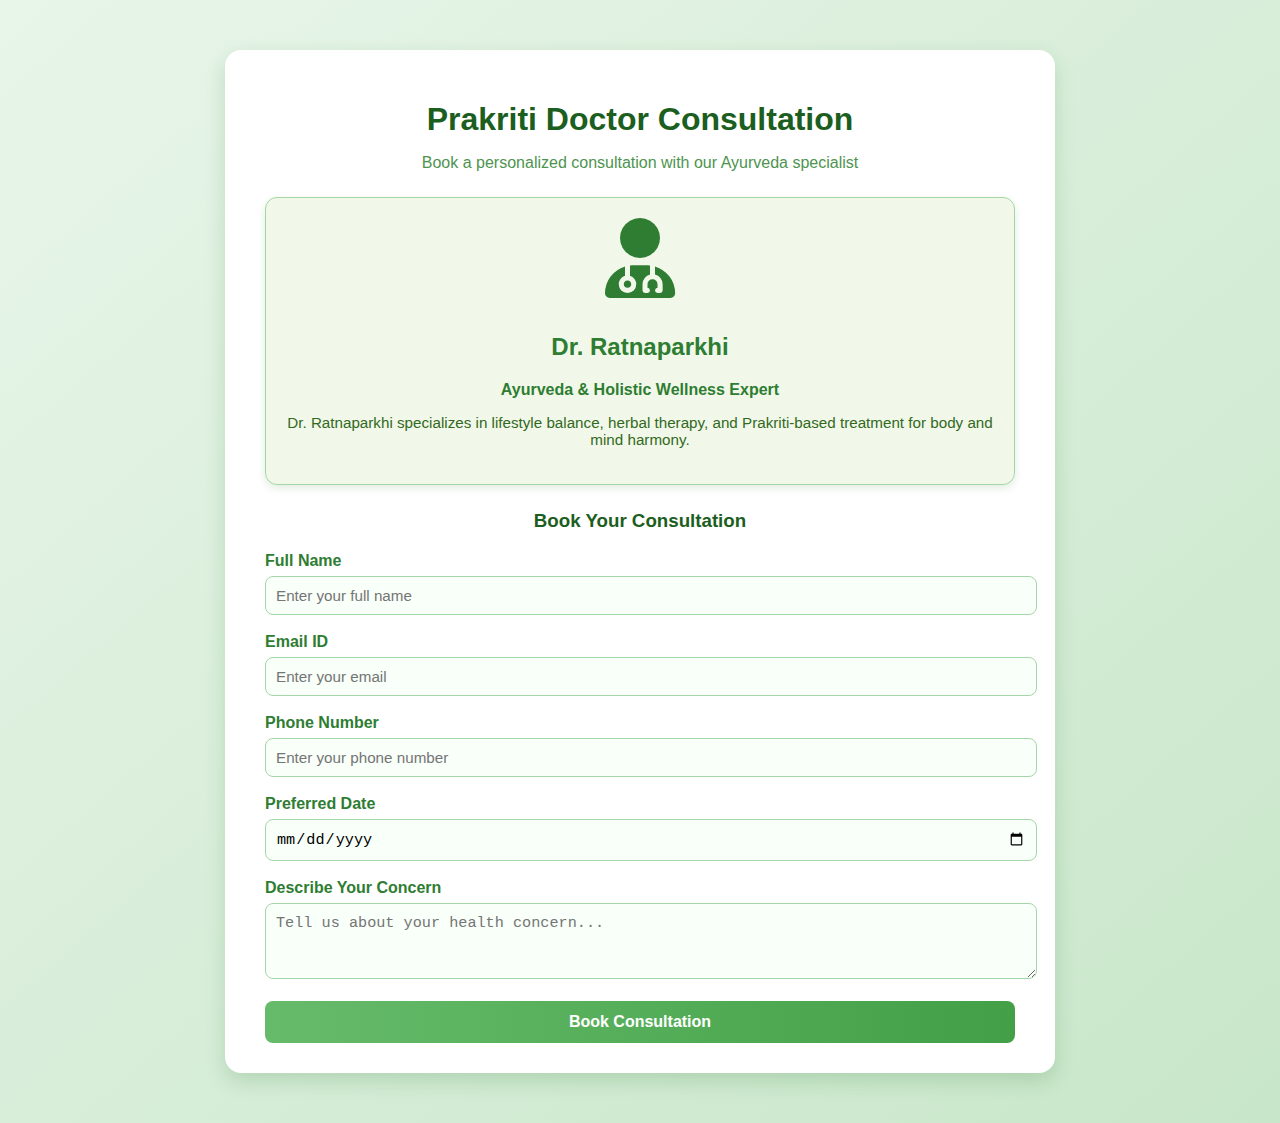
<file: drcon.html>
<!DOCTYPE html>
<html lang="en">
<head>
  <meta charset="UTF-8">
  <meta name="viewport" content="width=device-width, initial-scale=1.0">
  <title>Doctor Consultation | Prakriti</title>
  <link rel="stylesheet" href="drcon.css">

  <!-- Working Doctor Icon CDN -->
  <link rel="stylesheet" href="https://cdnjs.cloudflare.com/ajax/libs/font-awesome/6.4.0/css/all.min.css">

  <style>
    .error {
      color: #e53935;
      font-size: 14px;
      margin-top: 4px;
      font-weight: 500;
    }

    .success-message {
      color: green;
      font-weight: 600;
      text-align: center;
      margin-top: 15px;
      display: none;
    }

    /* Doctor icon styling */
    .title i {
      color: #2e7d32;
      margin-right: 10px;
      font-size: 32px;
      vertical-align: middle;
    }
  </style>
</head>
<body>
  <div class="consultation-container">

    <h1 class="title">
      Prakriti Doctor Consultation
    </h1>

    <p class="subtitle">Book a personalized consultation with our Ayurveda specialist</p>

    <div class="doctor-card">
  
  <!-- Doctor Icon Added Here -->
  <i class="fa-solid fa-user-doctor doctor-icon"></i>
  <h2>Dr. Ratnaparkhi</h2>
  <p class="doctor-speciality">Ayurveda & Holistic Wellness Expert</p>
  <p class="doctor-desc">
    Dr. Ratnaparkhi specializes in lifestyle balance, herbal therapy, and Prakriti-based treatment for body and mind harmony.
  </p>
</div>


    <form class="consultation-form" id="consultationForm" method="POST" action="submit.php" novalidate>
  <h3>Book Your Consultation</h3>

  <div class="form-group">
    <label for="name">Full Name</label>
    <input type="text" id="name" name="name" placeholder="Enter your full name" required>
  </div>

  <div class="form-group">
    <label for="email">Email ID</label>
    <input type="email" id="email" name="email" placeholder="Enter your email" required>
  </div>

  <div class="form-group">
    <label for="phone">Phone Number</label>
    <input type="tel" id="phone" name="phone" placeholder="Enter your phone number">
  </div>

  <div class="form-group">
    <label for="date">Preferred Date</label>
    <input type="date" id="date" name="preferred_date">
  </div>

  <div class="form-group">
    <label for="message">Describe Your Concern</label>
    <textarea id="message" name="message" rows="3" placeholder="Tell us about your health concern..."></textarea>
  </div>

  <button type="submit" class="btn">Book Consultation</button>
</form>


    <div id="successMessage" class="success-message">✅ Your consultation has been booked successfully!</div>
  </div>

  <script src="drcon.js"></script>
</body>
</html>
</file>
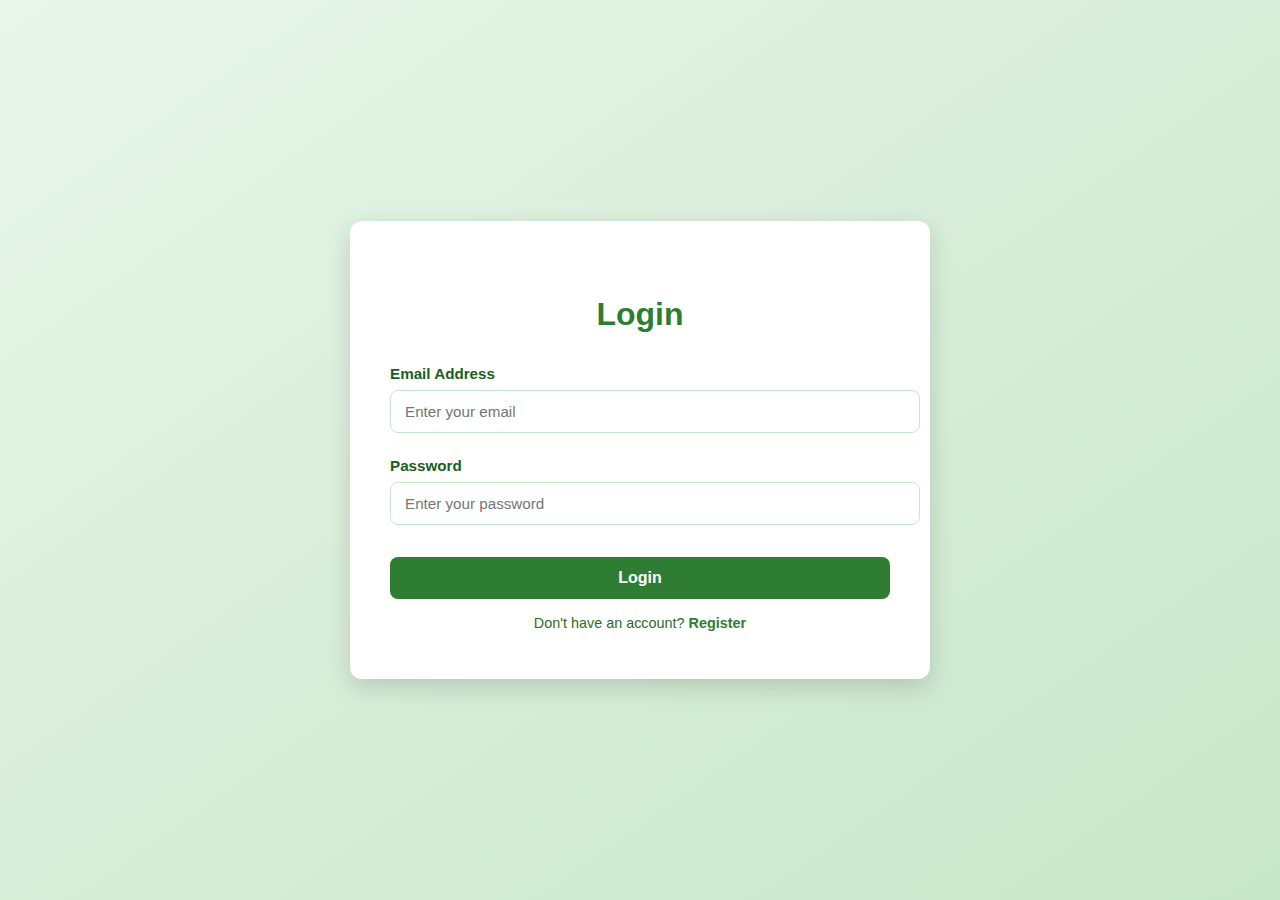
<file: login.html>
<!DOCTYPE html>
<html lang="en">

<head>
    <meta charset="UTF-8">
    <meta name="viewport" content="width=device-width, initial-scale=1.0">
    <title>Login - Prakriti Chatbot</title>
    <style>
        body {
            margin: 0;
            font-family: 'Segoe UI', sans-serif;
            background-image: url("prakritibg.jpg");
            background-size: cover;
            background-repeat: no-repeat;
            background-position: center;
            background-attachment: fixed;
            display: flex;
            justify-content: center;
            align-items: center;
            min-height: 100vh;
            background: linear-gradient(to bottom right, #e8f5e9, #c8e6c9);
            color: #2e7d32;
        }

        .form-container {
            background: #ffffff;
            padding: 3rem 2.5rem;
            border-radius: 12px;
            box-shadow: 0 8px 25px rgba(0, 0, 0, 0.15);
            max-width: 500px;
            width: 90%;
            text-align: center;
        }

        h2 {
            color: #2e7d32;
            margin-bottom: 2rem;
            font-size: 2rem;
        }

        .form-group {
            margin-bottom: 1.5rem;
            text-align: left;
        }

        .form-group label {
            display: block;
            margin-bottom: 0.5rem;
            color: #1b5e20;
            font-weight: 600;
            font-size: 0.95rem;
        }

        .form-group input {
            width: 100%;
            padding: 12px 14px;
            border-radius: 8px;
            border: 1.8px solid #c8e6c9;
            outline: none;
            font-size: 0.95rem;
            transition: border-color 0.3s, box-shadow 0.3s;
        }

        .form-group input:focus {
            border-color: #2e7d32;
            box-shadow: 0 0 8px rgba(46, 125, 50, 0.25);
        }

        .error-msg {
            color: red;
            font-size: 0.85rem;
            margin-top: 0.3rem;
        }

        .btn {
            width: 100%;
            padding: 12px;
            border: none;
            background-color: #2e7d32;
            color: white;
            font-size: 1rem;
            font-weight: bold;
            border-radius: 8px;
            cursor: pointer;
            transition: background-color 0.3s, transform 0.2s;
            margin-top: 0.5rem;
        }

        .btn:hover {
            background-color: #1b5e20;
            transform: scale(1.03);
        }

        .text-center {
            margin-top: 1rem;
            font-size: 0.9rem;
            color: #33691e;
        }

        .text-center a {
            color: #2e7d32;
            text-decoration: none;
            font-weight: bold;
        }

        .text-center a:hover {
            color: #1b5e20;
        }
    </style>
</head>

<body>

    <div class="form-container">
        <h2>Login</h2>

        <!-- FIXED: added name="email" and name="password" -->
        <form id="loginForm" method="POST" action="login.php">
            <div class="form-group">
                <label for="email">Email Address</label>
                <input type="email" id="email" name="email" placeholder="Enter your email">
                <div class="error-msg" id="emailError"></div>
            </div>

            <div class="form-group">
                <label for="password">Password</label>
                <input type="password" id="password" name="password" placeholder="Enter your password">
                <div class="error-msg" id="passwordError"></div>
            </div>

            <button type="submit" class="btn">Login</button>
        </form>

        <div class="text-center">
            Don't have an account? <a href="registration.html">Register</a>
        </div>
    </div>

    <script>
        const loginForm = document.getElementById('loginForm');

        loginForm.addEventListener('submit', function (e) {

            // Clear errors
            document.querySelectorAll('.error-msg').forEach(el => el.textContent = '');

            let isValid = true;

            const email = document.getElementById('email').value.trim();
            const password = document.getElementById('password').value;

            const emailRegex = /^[^\s@]+@[^\s@]+\.[^\s@]+$/;
            if (!emailRegex.test(email)) {
                document.getElementById('emailError').textContent = "Please enter a valid email.";
                isValid = false;
            }

            const passwordRegex = /^(?=.*[a-z])(?=.*[A-Z])(?=.*\d).{6,}$/;
            if (!passwordRegex.test(password)) {
                document.getElementById('passwordError').textContent =
                    "Password must be at least 6 characters, include uppercase, lowercase, and number.";
                isValid = false;
            }

            if (!isValid) {
                e.preventDefault(); // stop submit only when invalid
            }
        });
    </script>

</body>

</html>
</file>
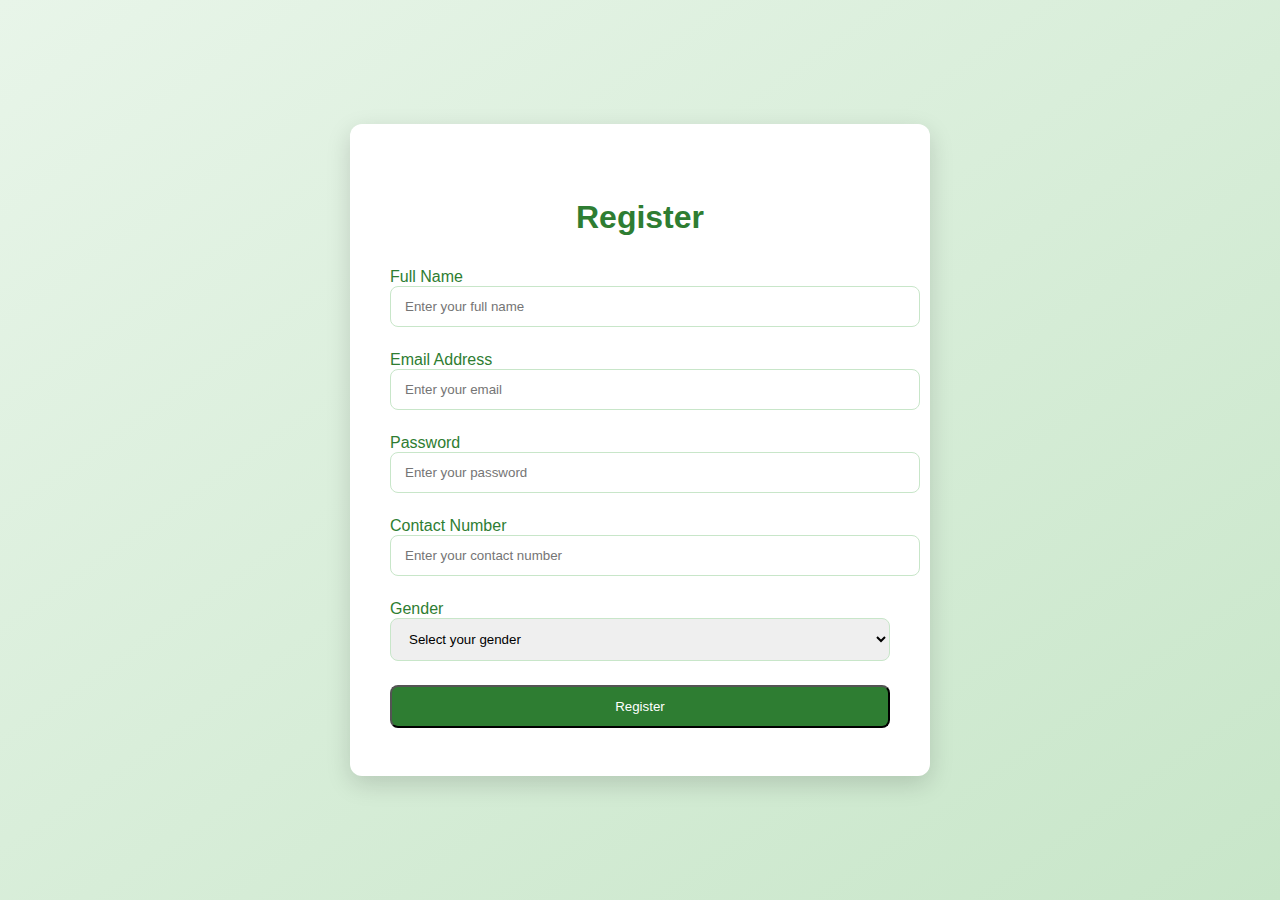
<file: registration.html>
<!DOCTYPE html>
<html lang="en">

<head>
    <meta charset="UTF-8">
    <meta name="viewport" content="width=device-width, initial-scale=1.0">
    <title>Registration - Prakriti Chatbot</title>
    <style>
        body {
            margin: 0;
            font-family: 'Segoe UI', sans-serif;
            background-size: cover;
            background-repeat: no-repeat;
            background-position: center;
            background-attachment: fixed;
            display: flex;
            justify-content: center;
            align-items: center;
            min-height: 100vh;
            background: linear-gradient(to bottom right, #e8f5e9, #c8e6c9);
            color: #2e7d32;
        }

        .form-container {
            background: #ffffff;
            padding: 3rem 2.5rem;
            border-radius: 12px;
            box-shadow: 0 8px 25px rgba(0, 0, 0, 0.15);
            max-width: 500px;
            width: 90%;
            text-align: center;
        }

        h2 {
            color: #2e7d32;
            margin-bottom: 2rem;
            font-size: 2rem;
        }

        .form-group {
            margin-bottom: 1.5rem;
            text-align: left;
        }

        .form-group input,
        .form-group select {
            width: 100%;
            padding: 12px 14px;
            border-radius: 8px;
            border: 1.8px solid #c8e6c9;
        }

        .error-msg {
            color: red;
            font-size: 0.85rem;
        }

        .btn {
            width: 100%;
            padding: 12px;
            background-color: #2e7d32;
            color: white;
            border-radius: 8px;
        }
    </style>
</head>

<body>

    <div class="form-container">
        <h2>Register</h2>

        <!-- FIXED FORM -->
        <form id="registrationForm" method="POST" action="registration.php">

            <div class="form-group">
                <label>Full Name</label>
                <input type="text" id="name" name="name" placeholder="Enter your full name">
                <div class="error-msg" id="nameError"></div>
            </div>

            <div class="form-group">
                <label>Email Address</label>
                <input type="email" id="email" name="email" placeholder="Enter your email">
                <div class="error-msg" id="emailError"></div>
            </div>

            <div class="form-group">
                <label>Password</label>
                <input type="password" id="password" name="password" placeholder="Enter your password">
                <div class="error-msg" id="passwordError"></div>
            </div>

            <div class="form-group">
                <label>Contact Number</label>
                <input type="tel" id="contact" name="contact" placeholder="Enter your contact number">
                <div class="error-msg" id="contactError"></div>
            </div>

            <div class="form-group">
                <label>Gender</label>
                <select id="gender" name="gender">
                    <option value="">Select your gender</option>
                    <option value="male">Male</option>
                    <option value="female">Female</option>
                    <option value="other">Other</option>
                </select>
                <div class="error-msg" id="genderError"></div>
            </div>

            <button type="submit" class="btn">Register</button>
        </form>

    </div>

    <script>
        const registerForm = document.getElementById('registrationForm');

        registerForm.addEventListener('submit', function (e) {

            let isValid = true;

            // Clear errors
            document.querySelectorAll('.error-msg').forEach(el => el.textContent = '');

            const name = name.value.trim();
            const email = email.value.trim();
            const password = password.value;
            const contact = contact.value.trim();
            const gender = gender.value;

            if (name.length < 3) {
                nameError.textContent = "Full Name must be at least 3 characters.";
                isValid = false;
            }

            const emailRegex = /^[^\s@]+@[^\s@]+\.[^\s@]+$/;
            if (!emailRegex.test(email)) {
                emailError.textContent = "Enter a valid email.";
                isValid = false;
            }

            const passwordRegex = /^(?=.*[a-z])(?=.*[A-Z])(?=.*\d).{6,}$/;
            if (!passwordRegex.test(password)) {
                passwordError.textContent =
                    "Password must have uppercase, lowercase, number, and 6+ characters.";
                isValid = false;
            }

            const contactRegex = /^[0-9]{10}$/;
            if (!contactRegex.test(contact)) {
                contactError.textContent = "Contact must be 10 digits.";
                isValid = false;
            }

            if (gender === "") {
                genderError.textContent = "Please select gender.";
                isValid = false;
            }

            if (!isValid) {
                e.preventDefault(); // stop form only if invalid
            }
        });
    </script>

</body>

</html>
</file>
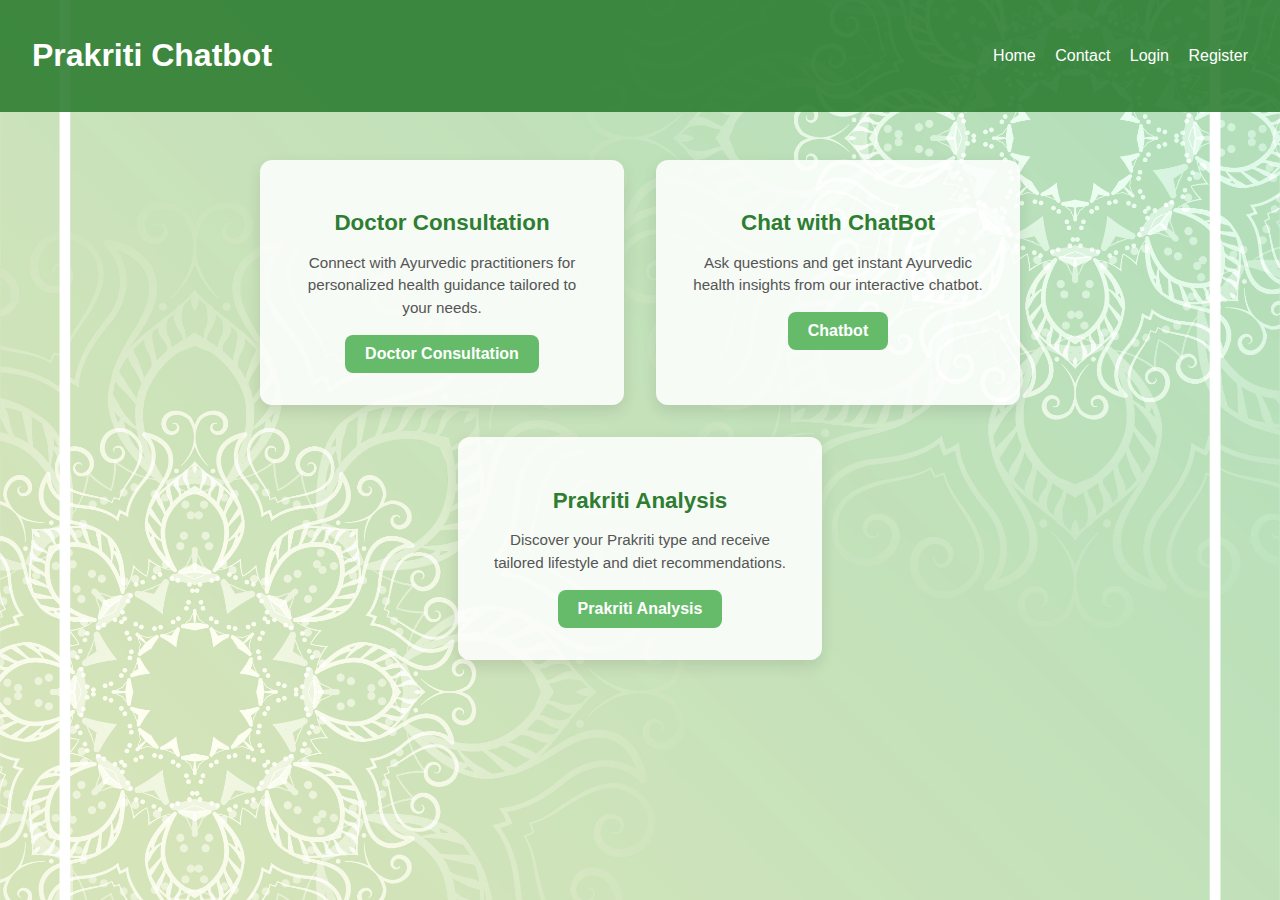
<file: services.html>
<!DOCTYPE html>
<html lang="en">

<head>
    <meta charset="UTF-8">
    <meta name="viewport" content="width=device-width, initial-scale=1.0">
    <title>Services - Prakriti Chatbot</title>
    <style>
    body {
        font-family: Arial, sans-serif;
        margin: 0;
        padding: 0;
        background: 
            linear-gradient(rgba(255, 255, 255, 0.5), rgba(255, 255, 255, 0.5)), 
            url('sl_062420_31950_19.jpg') no-repeat center center fixed;
        background-size: cover;
    }

    nav {
        display: flex;
        justify-content: space-between;
        align-items: center;
        background-color: rgba(46, 125, 50, 0.9); /* added slight transparency */
        padding: 1rem 2rem;
        color: white;
    }

    nav a {
        color: white;
        text-decoration: none;
        margin-left: 15px;
        font-weight: 500;
        transition: color 0.3s ease;
    }

    nav a:hover {
        color: #c8e6c9;
    }

    .services-container {
        max-width: 1100px;
        margin: 3rem auto;
        padding: 0 2rem;
        display: flex;
        justify-content: center;
        gap: 2rem;
        flex-wrap: wrap;
    }

    .service-card {
        background: rgba(255, 255, 255, 0.85); /* semi-transparent white background */
        padding: 2rem;
        border-radius: 12px;
        box-shadow: 0px 6px 15px rgba(0, 0, 0, 0.1);
        width: 300px;
        text-align: center;
        transition: transform 0.4s ease, box-shadow 0.4s ease;
    }

    .service-card:hover {
        transform: translateY(-10px) scale(1.03);
        box-shadow: 0px 12px 25px rgba(0, 0, 0, 0.15);
    }

    .service-card h2 {
        color: #2e7d32;
        margin-bottom: 0.8rem;
        font-size: 1.4rem;
    }

    .service-card p {
        color: #555;
        line-height: 1.5;
        font-size: 0.95rem;
    }
</style>

</head>

<body>

    <!-- Navbar -->
    <nav>
        <h1>Prakriti Chatbot</h1>
        <div>
            <a href="index.html">Home</a>
            <a href="#contact">Contact</a>
            <a href="http://localhost/prakriti_consult/login.html">Login</a>
            <a href="http://localhost/prakriti_consult/registration.html">Register</a>
        </div>
    </nav>

    <!-- Services Section -->
    <div class="services-container">
        <div class="service-card">
            <h2>Doctor Consultation</h2>
            <p>Connect with Ayurvedic practitioners for personalized health guidance tailored to your needs.</p>
             <a href="http://localhost/prakriti_consult/drcon.html" class="doctor-button">
                Doctor Consultation
            </a>
        </div>
 <style>
.doctor-button {
    display: inline-block;
    padding: 10px 20px;
    background-color: #66bb6a;
    color: white;
    font-weight: bold;
    border-radius: 8px;
    text-decoration: none;
}
.doctor-button:hover {
    background-color: #388e3c;
}
</style>

        <div class="service-card">
           <h2>Chat with ChatBot</h2>
           <p>Ask questions and get instant Ayurvedic health insights from our interactive chatbot.</p>
           <a href="http://localhost:8502" target="_blank" class="chatbot-button">
              Chatbot
           </a>
        </div>

<style>
.chatbot-button {
    display: inline-block;
    padding: 10px 20px;
    background-color: #66bb6a;
    color: white;
    font-weight: bold;
    border-radius: 8px;
    text-decoration: none;
}
.chatbot-button:hover {
    background-color: #388e3c;
}
</style>

        <div class="service-card">
            <h2>Prakriti Analysis</h2>
            <p>Discover your Prakriti type and receive tailored lifestyle and diet recommendations.</p>
            <a href="http://localhost:8501" target="_blank" class="analysis-button">
               Prakriti Analysis
            </a>
        </div>
<style>
.analysis-button {
    display: inline-block;
    padding: 10px 20px;
    background-color: #66bb6a;
    color: white;
    font-weight: bold;
    border-radius: 8px;
    text-decoration: none;
}
.analysis-button:hover {
    background-color: #388e3c;
} 
</style>
    </div>

</body>

</html>
</file>
<file: drcon.css>
/* General Page Styling */
body {
  font-family: "Poppins", sans-serif;
  margin: 0;
  padding: 0;
  background: linear-gradient(to bottom right, #e8f5e9, #c8e6c9);
  color: #2e7d32;
}

/* Container */
.consultation-container {
  max-width: 750px;
  margin: 50px auto;
  background: #ffffff;
  border-radius: 16px;
  box-shadow: 0 8px 20px rgba(46, 125, 50, 0.2);
  padding: 30px 40px;
  text-align: center;
}

/* Title */
.title {
  font-size: 2rem;
  color: #1b5e20;
  margin-bottom: 8px;
}

.subtitle {
  color: #4e944f;
  margin-bottom: 25px;
}

/* Doctor Card */
.doctor-card {
  background: #f1f8e9;
  border: 1px solid #a5d6a7;
  border-radius: 12px;
  padding: 20px;
  margin-bottom: 25px;
  box-shadow: 0 3px 8px rgba(46, 125, 50, 0.15);
}

.doctor-img {
  width: 140px;
  height: auto;
  display: block;
  margin: 0 auto 10px auto;
}

.doctor-icon {
  font-size: 80px;   
  color: #2e7d32;
  margin-bottom: 15px;
  display: block;
  text-align: center;
}


.doctor-speciality {
  font-weight: 600;
  color: #2e7d32;
  margin-bottom: 8px;
}

.doctor-desc {
  color: #33691e;
  font-size: 0.95rem;
}

/* Form */
.consultation-form {
  text-align: left;
  margin-top: 25px;
}

.consultation-form h3 {
  text-align: center;
  color: #1b5e20;
  margin-bottom: 20px;
}

.form-group {
  margin-bottom: 18px;
}

label {
  display: block;
  font-weight: 600;
  margin-bottom: 6px;
  color: #2e7d32;
}

input,
textarea {
  width: 100%;
  padding: 10px 12px;
  border: 1.5px solid #a5d6a7;
  border-radius: 8px;
  background: #f9fff9;
  font-size: 0.95rem;
  transition: border 0.3s ease;
}

input:focus,
textarea:focus {
  outline: none;
  border-color: #43a047;
}

/* Button */
.btn {
  width: 100%;
  padding: 12px;
  background: linear-gradient(to right, #66bb6a, #43a047);
  color: white;
  border: none;
  border-radius: 8px;
  font-size: 1rem;
  cursor: pointer;
  font-weight: 600;
  transition: all 0.3s ease;
}

.btn:hover {
  background: linear-gradient(to right, #43a047, #2e7d32);
  transform: scale(1.02);
}

/* Success Message */
.success-message {
  display: none;
  margin-top: 25px;
  padding: 12px;
  background: #e8f5e9;
  color: #1b5e20;
  border: 1px solid #81c784;
  border-radius: 8px;
  font-weight: 600;
}

/* Error style */
.error {
  color: #e53935;
  font-size: 0.9rem;
  margin-top: 6px;
  font-weight: 600;
}


input, textarea {
  border: 1.5px solid #a5d6a7; /* default green border */
  border-radius: 8px;
  padding: 10px;
}
</file>
